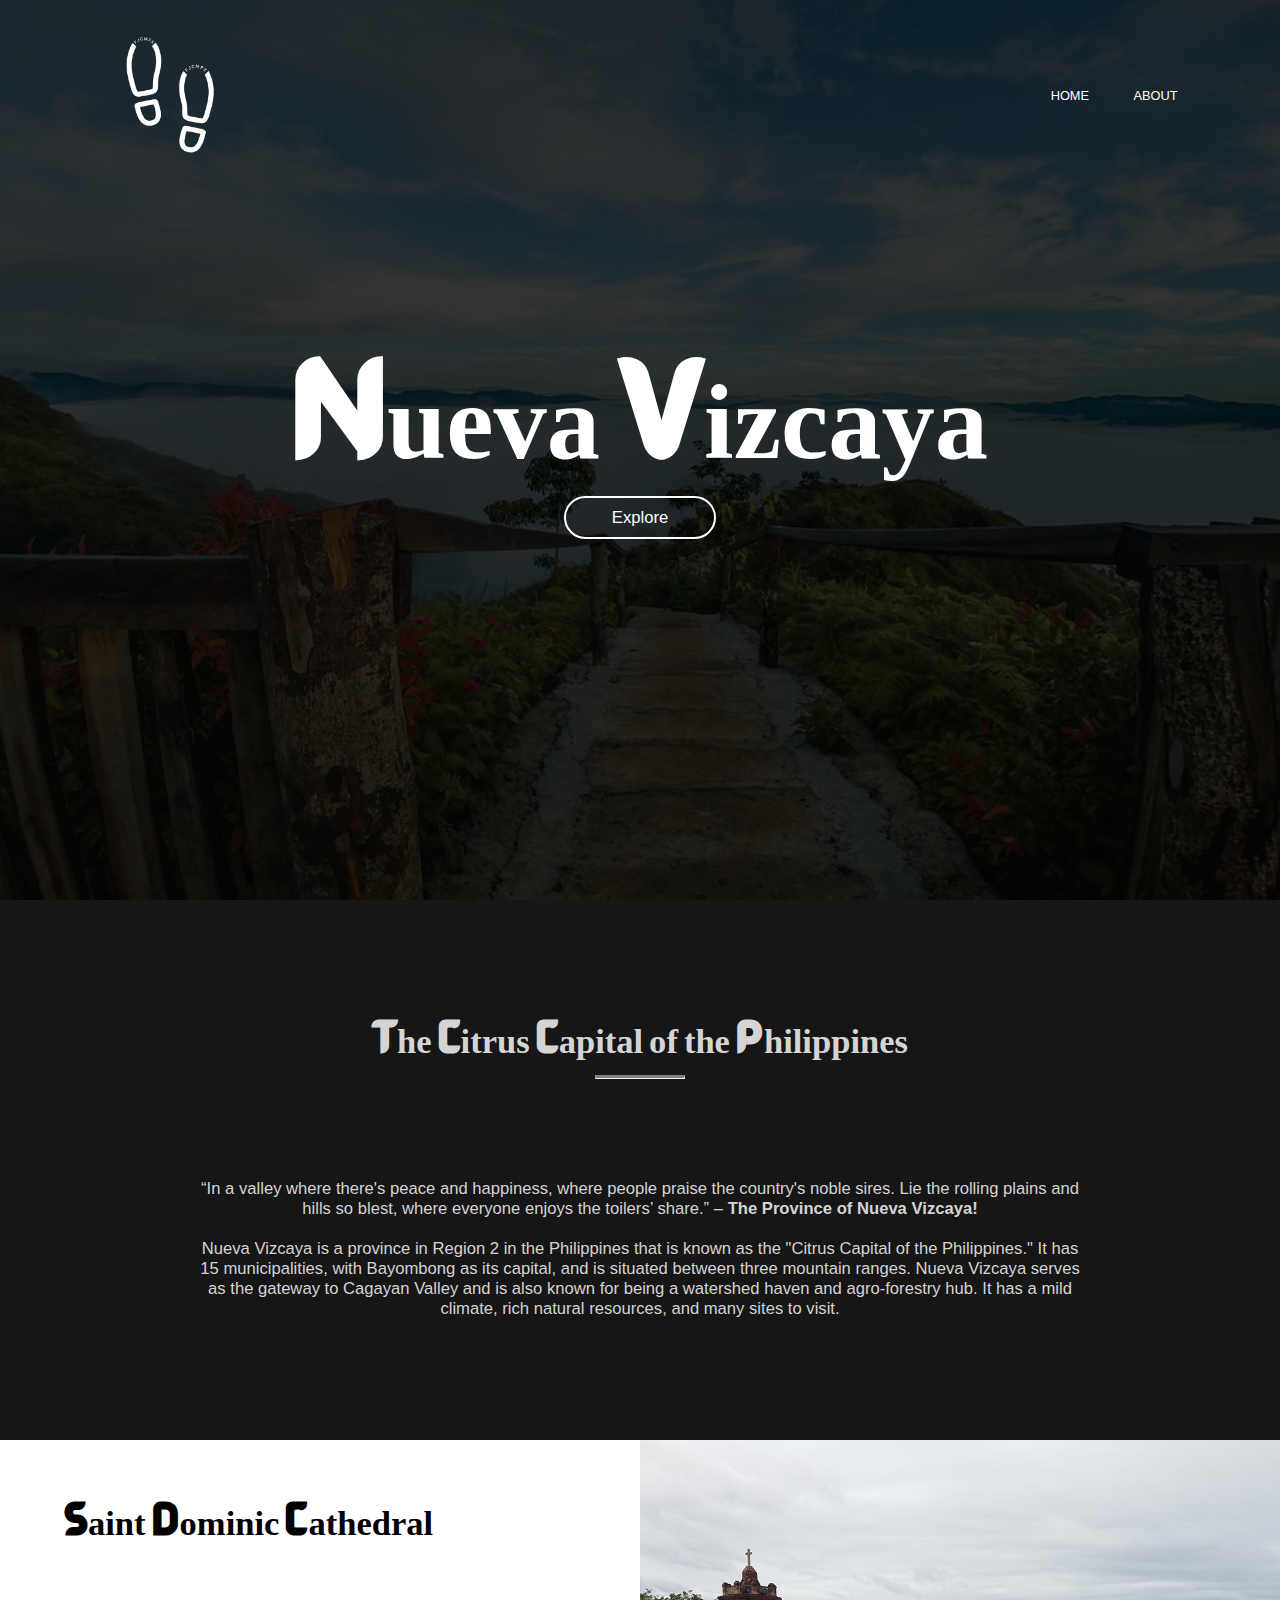
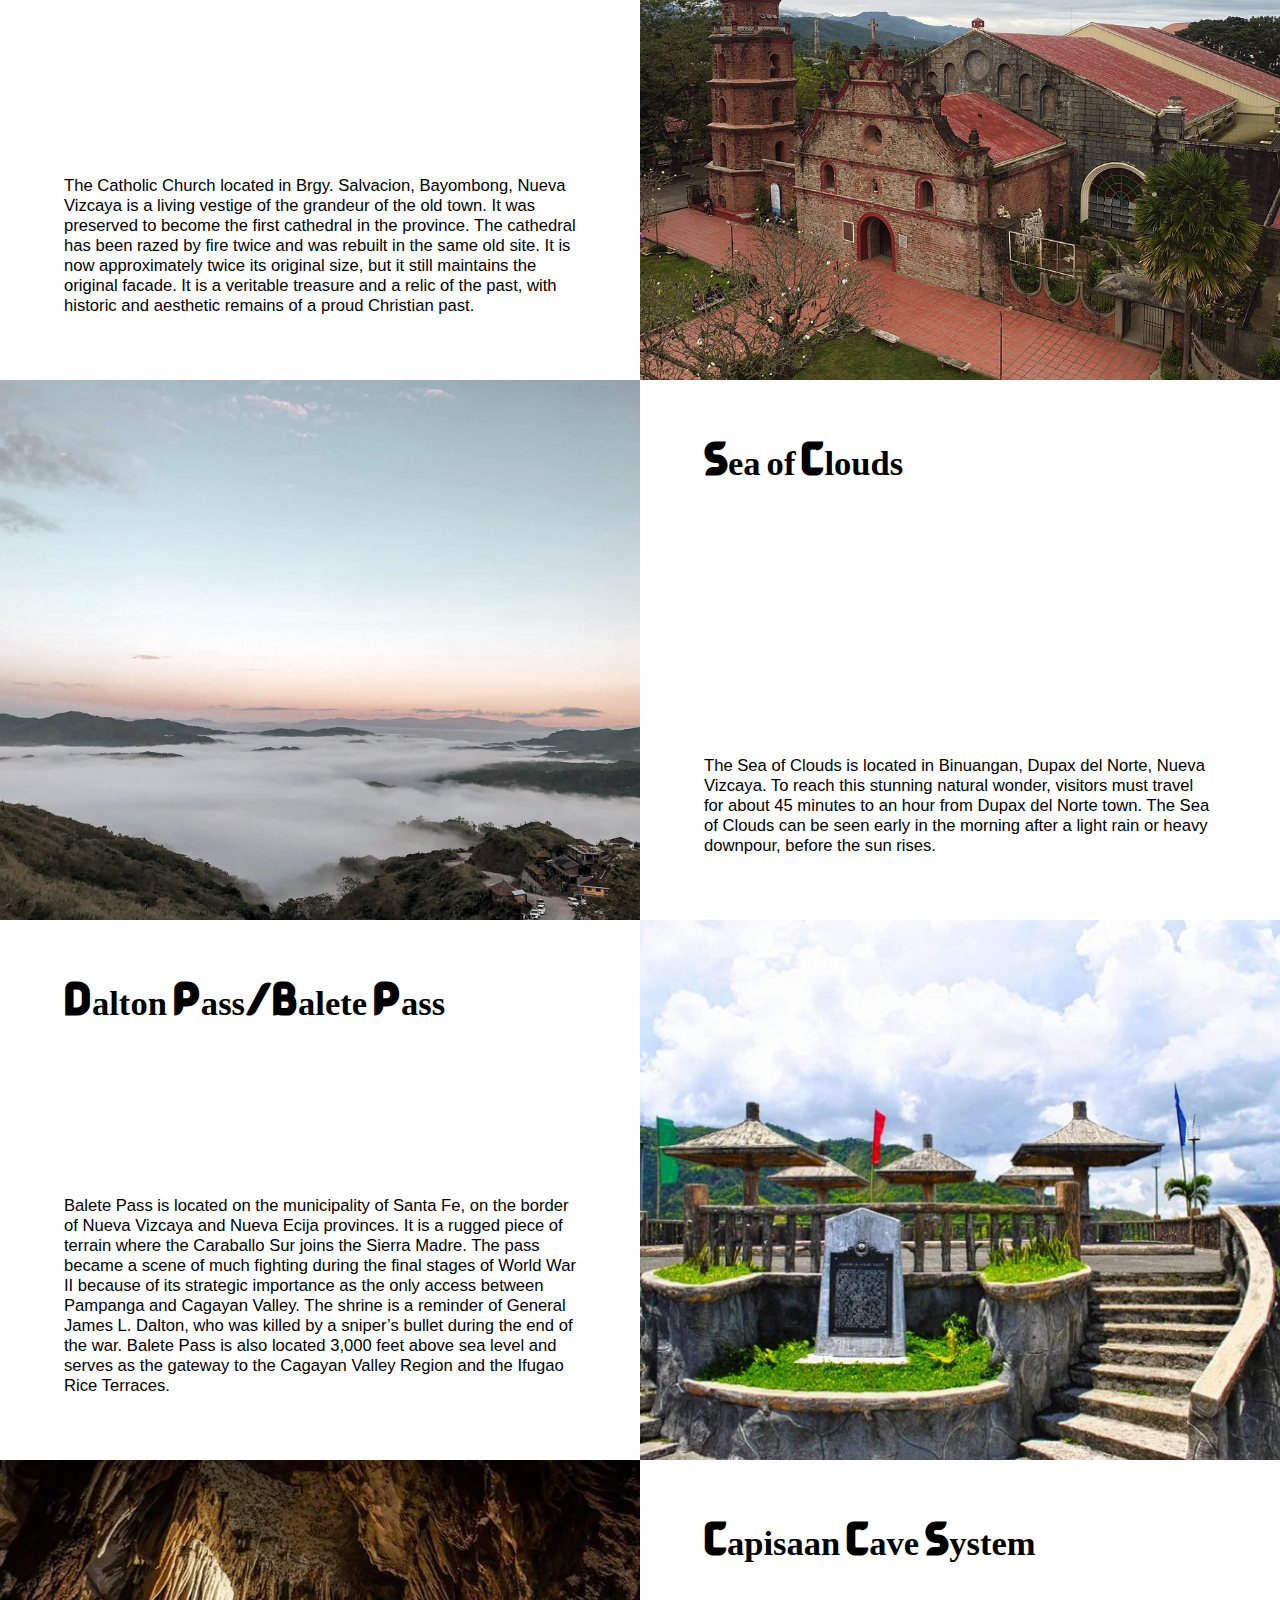
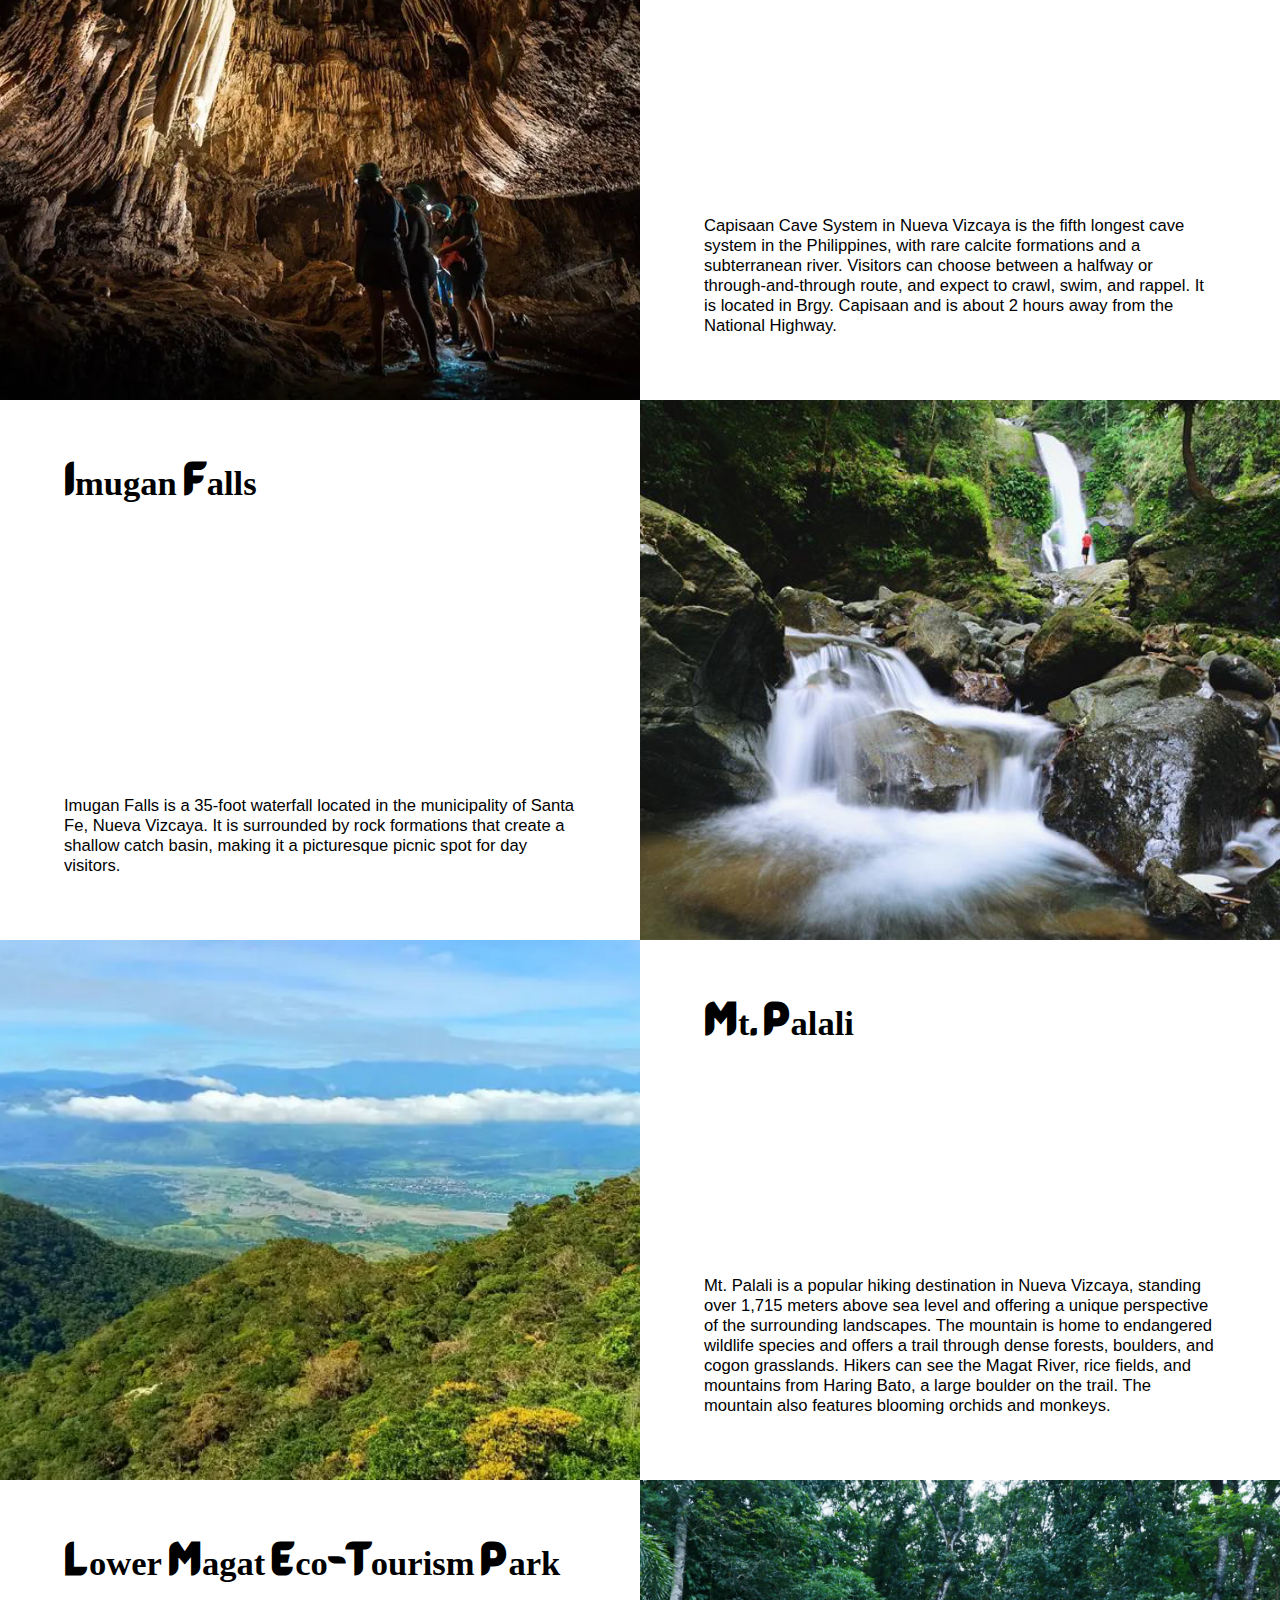
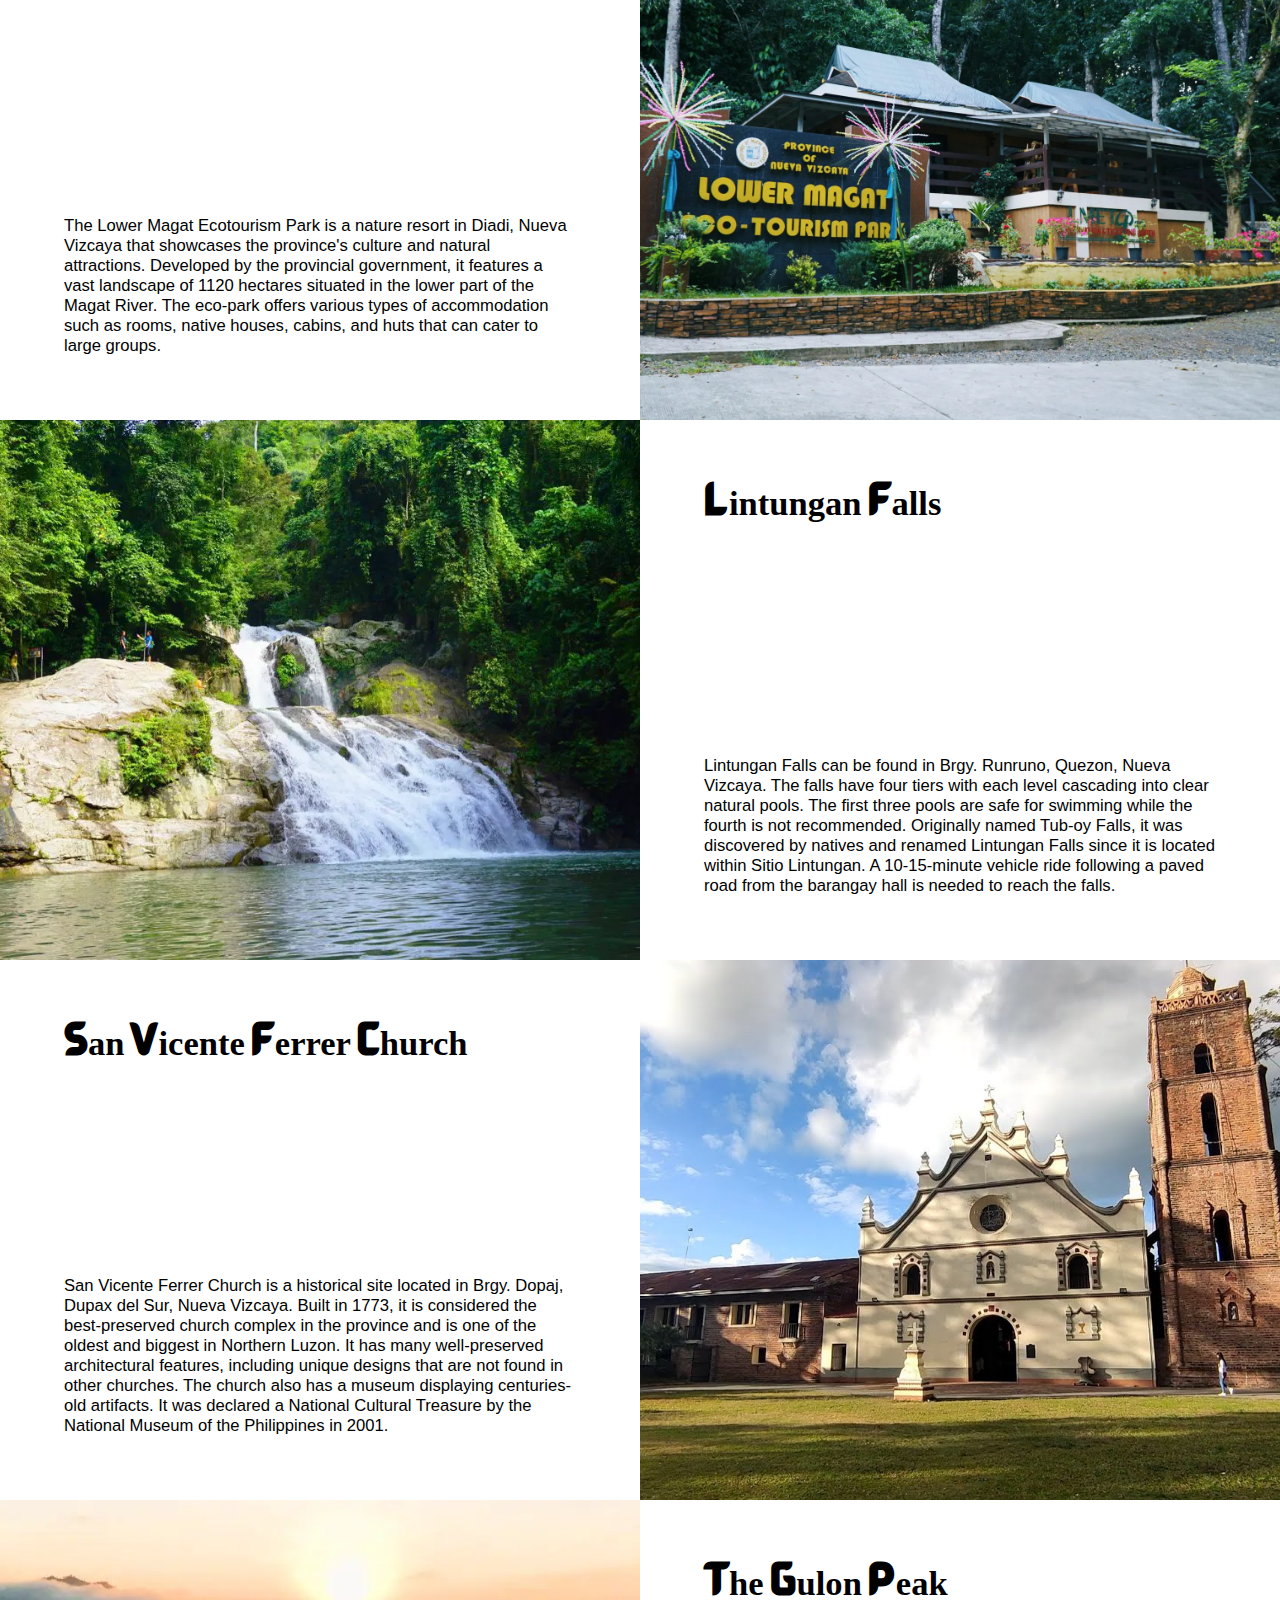
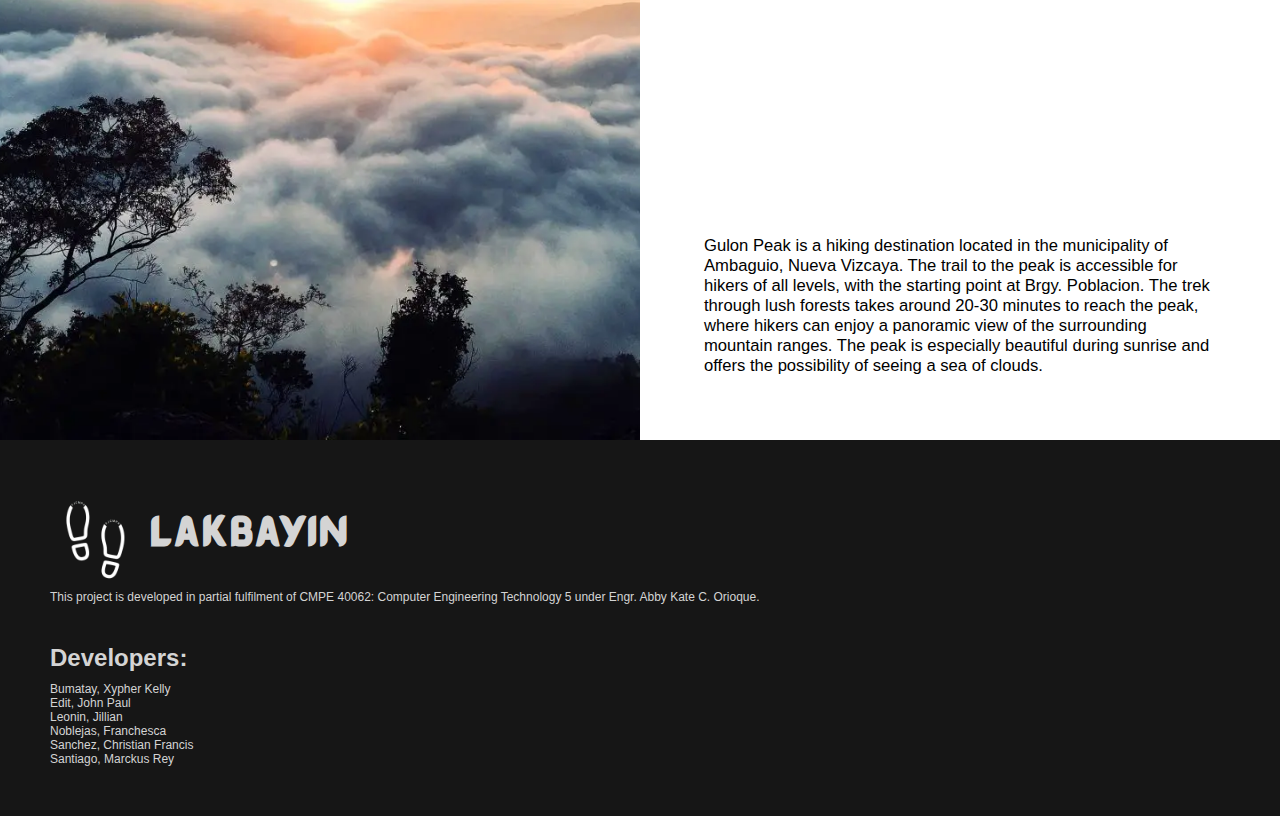
<file: nv.html>
<!DOCTYPE html>
<html lang="en">
<head>
    <meta charset="UTF-8">
    <meta http-equiv="X-UA-Compatible" content="IE=edge">
    <meta name="viewport" content="width=device-width, initial-scale=1.0">

    <link rel="icon" type="image/x-icon" href="images/LAKBAYIN BLACK LAYOUT.png">
    <link rel="stylesheet" href="nv.css">
    <title>LAKBAYIN - Nueva Vizcaya</title>
</head>
<body>

    <div class="hero">
        <!-- <img src="/images/bahaynijill.jpg" class="back-img"> -->
        <nav>
            <img src="images/lakbayinwhite.png" alt="">
            <ul>
                <li><a href="index.html">HOME</a></li>
                <li><a href="web.html">ABOUT</a></li>
            </ul>
        </nav>
        <div class="content">
            <h1>Nueva Vizcaya</h1>
            <a href="#sheeshplaces">Explore</a>
        </div>
    </div>

    <section class="sheeshplaces" id="sheeshplaces">
        <div class="rowvert">
            <h2>The Citrus Capital of the Philippines</h2>
            <hr>
            <div class="spacer50"></div>
                <p>
                    “In a valley where there's peace and happiness, where people praise the country's noble sires. Lie the rolling plains and hills so blest, where everyone enjoys the toilers’ share.” – <b>The Province of Nueva Vizcaya!</b> <br>
                   <br> Nueva Vizcaya is a province in Region 2 in the Philippines that is known as the "Citrus Capital of the Philippines." It has 15 municipalities, with Bayombong as its capital, and is situated between three mountain ranges. 
                    Nueva Vizcaya serves as the gateway to Cagayan Valley and is also known for being a watershed haven and agro-forestry hub. It has a mild climate, rich natural resources, and many sites to visit.
                </p>
        </div>
        <div class="sheshcont">
            <div class="row">
            <div class="col colleft">
                <h2>Saint Dominic Cathedral</h2>
                <p>The Catholic Church located in Brgy. Salvacion, Bayombong, Nueva Vizcaya is a living vestige of the grandeur of the old town. It was preserved to become the first cathedral in the province. The cathedral has been razed by fire 
                    twice and was rebuilt in the same old site. It is now approximately twice its original size, but it still maintains the original facade. It is a veritable treasure and a relic of the past, with historic and aesthetic remains of a proud Christian past.
                </p>
            </div>
            <div class="col colimg1"></div>
            </div>

            <div class="row">
                <div class="col colimg2"></div>
                <div class="col colright">
                    <h2>Sea of Clouds</h2>
                    <p>The Sea of Clouds is located in Binuangan, Dupax del Norte, Nueva Vizcaya. To reach this stunning natural wonder, visitors must travel for about 45 minutes to an hour from Dupax del Norte town. The Sea of Clouds can be seen early in the morning after a light rain or heavy downpour, before the sun rises.
                    </p>
                </div>
            </div>

            <div class="row">
                <div class="col colleft">
                    <h2>Dalton Pass/Balete Pass</h2>
                    <p>Balete Pass is located on the municipality of Santa Fe, on the border of Nueva Vizcaya and Nueva Ecija provinces. It is a rugged piece of terrain where the Caraballo Sur joins the Sierra Madre. The pass became a scene of much fighting during the final stages of World War II because of its strategic importance 
                        as the only access between Pampanga and Cagayan Valley. The shrine is a reminder of General James L. Dalton, who was killed by a sniper’s bullet during the end of the war. Balete Pass is also located 3,000 feet above sea level and serves as the gateway to the Cagayan Valley Region and the Ifugao Rice Terraces.
                    </p>
                </div>
                <div class="col colimg3"></div>
            </div>

            <div class="row">
                <div class="col colimg4"></div>
                <div class="col colright">
                    <h2>Capisaan Cave System</h2>
                    <p>Capisaan Cave System in Nueva Vizcaya is the fifth longest cave system in the Philippines, with rare calcite formations and a subterranean river. Visitors can choose between a halfway or through-and-through route, and expect to crawl, swim, and rappel. It is located in Brgy. Capisaan and is about 2 hours away from the National Highway.                        
                    </p>
                </div>
            </div>

            <div class="row">
                <div class="col colleft">
                    <h2>Imugan Falls</h2>
                    <p>Imugan Falls is a 35-foot waterfall located in the municipality of Santa Fe, Nueva Vizcaya. It is surrounded by rock formations that create a shallow catch basin, making it a picturesque picnic spot for day visitors.
                    </p>
                </div>
                <div class="col colimg5"></div>
            </div>

            <div class="row">
                <div class="col colimg6"></div>
                <div class="col colright">
                    <h2>Mt. Palali</h2>
                    <p>Mt. Palali is a popular hiking destination in Nueva Vizcaya, standing over 1,715 meters above sea level and offering a unique perspective of the surrounding landscapes. The mountain is home to endangered wildlife species and offers a trail through dense forests, boulders, and cogon grasslands. 
                        Hikers can see the Magat River, rice fields, and mountains from Haring Bato, a large boulder on the trail. The mountain also features blooming orchids and monkeys.
                    </p>
                </div>
            </div>

            <div class="row">
                <div class="col colleft">
                    <h2>Lower Magat Eco-Tourism Park</h2>
                    <p>The Lower Magat Ecotourism Park is a nature resort in Diadi, Nueva Vizcaya that showcases the province's culture and natural attractions. Developed by the provincial government, it features a vast landscape of 1120 hectares situated in the lower part of the Magat River. 
                        The eco-park offers various types of accommodation such as rooms, native houses, cabins, and huts that can cater to large groups.
                    </p>
                </div>
                <div class="col colimg7"></div>
            </div>

            <div class="row">
                <div class="col colimg8"></div>
                <div class="col colright">
                    <h2>Lintungan Falls</h2>
                    <p>Lintungan Falls can be found in Brgy. Runruno, Quezon, Nueva Vizcaya. The falls have four tiers with each level cascading into clear natural pools. The first three pools are safe for swimming while the fourth is not recommended. Originally named Tub-oy Falls, 
                        it was discovered by natives and renamed Lintungan Falls since it is located within Sitio Lintungan. A 10-15-minute vehicle ride following a paved road from the barangay hall is needed to reach the falls.
                    </p>
                </div>
            </div>

            <div class="row">
                <div class="col colleft">
                    <h2>San Vicente Ferrer Church</h2>
                    <p>San Vicente Ferrer Church is a historical site located in Brgy. Dopaj, Dupax del Sur, Nueva Vizcaya. Built in 1773, it is considered the best-preserved church complex in the province and is one of the oldest and biggest in Northern Luzon. 
                        It has many well-preserved architectural features, including unique designs that are not found in other churches. The church also has a museum displaying centuries-old artifacts. It was declared a National Cultural Treasure by the National Museum of the Philippines in 2001.
                    </p>
                </div>
                <div class="col colimg9"></div>
            </div>

            <div class="row">
                <div class="col colimg10"></div>
                <div class="col colright">
                    <h2>The Gulon Peak</h2>
                    <p>Gulon Peak is a hiking destination located in the municipality of Ambaguio, Nueva Vizcaya. The trail to the peak is accessible for hikers of all levels, with the starting point at Brgy. Poblacion. The trek through lush forests takes around 20-30 minutes to reach the peak, 
                        where hikers can enjoy a panoramic view of the surrounding mountain ranges. The peak is especially beautiful during sunrise and offers the possibility of seeing a sea of clouds.
                    </p>
                </div>
            </div>
        </div>
    </section>

    <footer>
        <div class="ftitle">
            <img src="images/lakbayinwhite.png" alt="">
            <h1>LAKBAYIN</h1>
        </div>
        
        <p>This project is developed in partial fulfilment of CMPE 40062: Computer Engineering Technology 5 under Engr. Abby Kate C. Orioque.</p>
        <div class="spacer20"></div>
        <h2>Developers: </h2>
        <div class="spacer5"></div>
        <ul>
            <li>Bumatay, Xypher Kelly</li>
            <li>Edit, John Paul</li>
            <li>Leonin, Jillian</li>
            <li>Noblejas, Franchesca</li>
            <li>Sanchez, Christian Francis</li>
            <li>Santiago, Marckus Rey</li>
        </ul>
    </footer>
</body>
</html>
</file>
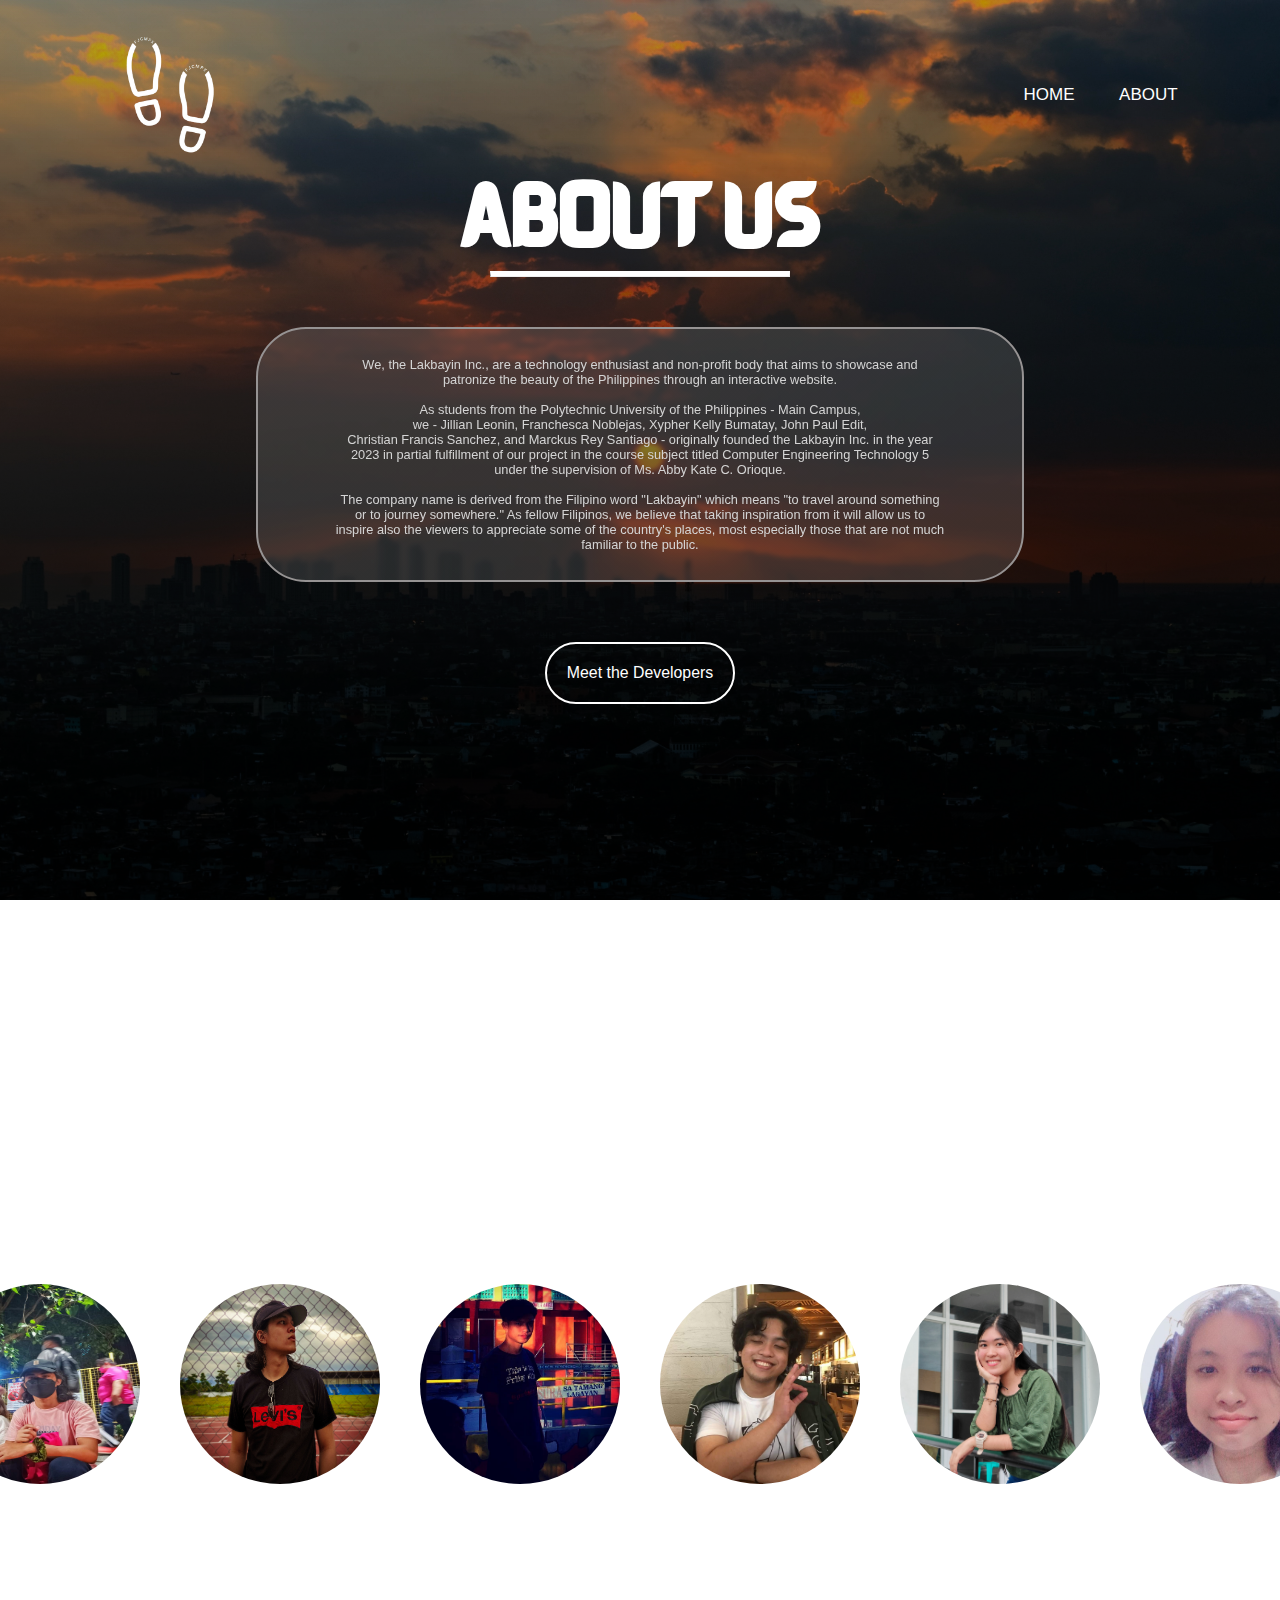
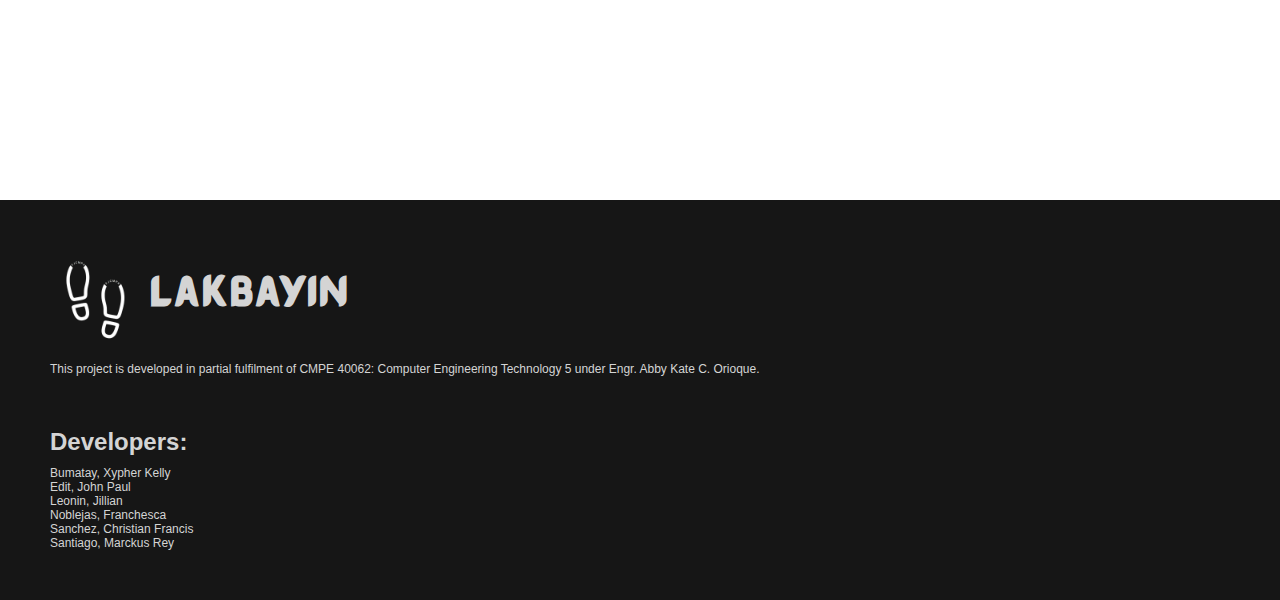
<file: web.html>
<!DOCTYPE html>
<html lang="en">
    <head>
        <meta charset="UTF-8">
        <meta http-equiv="X-UA-Compatible" content="IE=edge">
        <meta name="viewport" content="width=device-width, initial-scale=1.0">
        <title>LAKBAYIN</title>

        <link rel="icon" type="image/x-icon" href="images/mnlsun.jpg">
        <link rel="stylesheet" href="webstyle.css">
    </head>
    <body>
        <nav>
            <img src="images/lakbayinwhite.png" alt="">
            <ul>
                <li><a href="index.html">HOME</a></li>
                <li><a href=#>ABOUT</a></li>
            </ul>
        </nav>
        <div class="one" id="one">
           
            <h1>ABOUT US </h1>
            <hr>
            <div class="glass">
                <p class="aboutcontent">
                    We, the Lakbayin Inc., are a technology enthusiast and non-profit body that aims to showcase and patronize the beauty of the Philippines through an interactive website.
                    <br>
                    <br>
                    As students from the Polytechnic University of the Philippines - Main Campus,<br>
                    we - Jillian Leonin, Franchesca Noblejas, Xypher Kelly Bumatay, John Paul Edit, <br> Christian Francis Sanchez, and Marckus Rey Santiago -
                    originally founded the Lakbayin Inc. in the year 2023 in partial fulfillment of our project
                    in the course subject titled Computer Engineering Technology 5 
                    under the supervision of Ms. Abby Kate C. Orioque.
                    <br>
                    <br>
                    The company name is derived from the Filipino word "Lakbayin" which means "to travel around something or to journey somewhere." 
                    As fellow Filipinos, we believe that taking inspiration from it will allow us to inspire also the viewers to appreciate some of the country's places, 
                    most especially those that are not much familiar to the public. 
                </p>
            </div>
            
            <a href="#onepart" class="anch">Meet the Developers</a>
        </div>

        <div class="onepart" id="onepart">
            <div class="spacer30"></div>
            <h1>Introducing the Developers </h1>
            <div class="imageholder">
                
                
                <div class="photocard">
                    <img src="images\Edit.jpg" id="image"/>
                    <p class="tayo">John Edit<br></p>
                       <p>Content Writer</p>
                </div>
                <div class="photocard">
                    <img src="images\Xypher.jpg" id="image"/>
                    <p class="tayo">Xypher Bumatay<br></p>
                    <p>Content Writer</p>
                </div>
                <div class="photocard">
                    <img src="images\Sanch.jpg" id="image"/>
                    <p class="tayo">Christian Sanchez<br></p>
                        <p>Developer</p>
                </div>
                <div class="photocard">
                    <img src="images\Marckus.png" id="image"/>
                    <p class="tayo">Marckus Santiago<br></p>
                        <p>Lead Developer</p>
                </div>
                <div class="photocard">
                    <img src="images\Jillian.jpeg" id="image"/>
                    <p class="tayo">Jillian Leonin<br></p>
                        <p>Content Writer</p>
                </div>
                <div class="photocard">
                    <img src="images\chesca.jpg" id="image"/>
                    <p class="tayo">Franchesca Noblejas<br></p>
                        <p>Developer</p>
                </div>          
            </div>
            <div class="spacer30"></div>
        </div>

    </body>
    <footer>
        <div class="ftitle">
            <img src="images/lakbayinwhite.png" alt="">
            <h1>LAKBAYIN</h1>
        </div>
        
        <p>This project is developed in partial fulfilment of CMPE 40062: Computer Engineering Technology 5 under Engr. Abby Kate C. Orioque.</p>
        <div class="spacer20"></div>
        <h2>Developers: </h2>
        <div class="spacer5"></div>
        <ul>
            <li>Bumatay, Xypher Kelly</li>
            <li>Edit, John Paul</li>
            <li>Leonin, Jillian</li>
            <li>Noblejas, Franchesca</li>
            <li>Sanchez, Christian Francis</li>
            <li>Santiago, Marckus Rey</li>
        </ul>
    </footer>
</html>
</file>
<file: nv.css>
html {
    scroll-behavior: smooth;
  }
*{
    margin: 0;
    padding: 0;
    box-sizing: border-box;
    font-family: Arial, Helvetica, sans-serif;
}
@font-face{
    font-family: barabara;
    src: url(fonts/BARABARA-final.ttf);
}
.hero{
    width: 100%;
    height: 100vh;
    background-image: linear-gradient(rgba(0, 0, 0, 0.8),rgba(0,0,0,0.8)),
    url("images/bahaynijill.jpg");
    background-position: center;
    background-repeat: no-repeat;
    background-size: cover;
    background-attachment: fixed;
    position: relative;
    padding: 0 5%;
    display: flex;
    align-items: center;
    justify-content: center;
}
.hero img{
    width: 150px;
}
nav{
    width: 100%;
    position: absolute;
    top: 0;
    left: 0;
    padding: 20px 8%;
    display: flex;
    align-items: center;
    justify-content: space-between;
}
nav ul li{
    list-style: none;
    display: inline-block;
    margin-left: 40px;
}
nav ul li a{
    text-decoration: none;
    color: #fff;
    font-size: 1vw;
    transition: 0.5s;
}
nav ul li a:hover{
    border: 2px solid #fff;
    color: #000;
    background-color: #fff;
    padding: 0.52vw;
    border-radius: 20px;
    letter-spacing: 3px;
}
.content h1:hover{
    -webkit-text-stroke: 2px #fff;
    color: transparent;
}

.content{
    text-align: center;
}
.content h1{
    font-family: barabara;
    font-size: 8.32vw;
    color: #fff;
    font-weight: 600;
    transition: 0.5s;
}
.content a{
    text-decoration: none;
    display: inline-block;
    color: #fff;
    font-size: 1.3vw;
    border: 2px solid #fff;
    padding: 0.73vw 3.6vw;
    border-radius: 50px;
    transition: 0.5s;
}
.content a:hover{
    text-decoration: none;
    display: inline-block;
    background-color: #fff;
    color: #000;
    font-size: 1.3vw;
    border: 2px solid #fff;
    padding: 0.8vw 4vw;
    border-radius: 50px;
}
.back-img{
    position: absolute;
    right: 0;
    bottom: 0;
    z-index: -1;
}
@media (min-aspect-ratio: 16/9){
    .back-img{
        width: 100%;
        height: auto;
    }
}
@media (max-aspect-ratio: 16/9){
    .back-img{
        width: auto;
        height: 100%;
    }
}
.sheeshplaces{
    display: flex;
    flex-direction: column;
}
.sheshcont{
    background: linear-gradient(0deg, 
    rgba(255, 255, 255, 0.85), 
    rgba(255, 255, 255, 0.85)),
    url(images/mgadamo.jpg);
    background-position: center;
    background-repeat: no-repeat;
    background-size: cover;
    background-attachment: fixed;
}
.introtosheesh{
    display: flex;
    flex-direction: column;
    justify-content: center;
    height: 60vh;
    padding-left: 5%;
    padding-right: 20%;
}
.introtosheesh h2{
    /* 52px */
    font-size: 2.7vw;
    margin-bottom: 10px;
}
.introtosheesh p{
    font-size: 1.3vw;
}
.row{
    display: flex;
    flex-direction: row;
    height: 60vh;
}
.rowvert{
    display: flex;
    flex-direction: column;
    height: 60vh;
    justify-content: center;
    align-items: center;
    text-align: center;
    padding-left: 15%;
    padding-right: 15%;
    background-color: rgb(22, 22, 22);
    color: rgb(212, 212, 212);
}
.rowvert hr{
    width: 10%;
    border-top: 3px solid;
}
.spacer50{
    padding: 50px;
}
.col{
    display: flex;
    flex-direction: column;
    align-items: flex-start;
    justify-content: space-between;
    width: 50%;
    padding: 5%;
}
.sheeshplaces h2{
    font-family: barabara;
    font-size: 2.7vw;
    margin-bottom: 10px;
    transition: 0.5s;
}
.sheeshplaces h2:hover{
    -webkit-text-stroke: 1px #fff;
    color: transparent;
}
.col h2{
    font-family: barabara;
    font-size: 2.7vw;
    margin-bottom: 10px;
    transition: 0.5s;
}
.col h2:hover{
    -webkit-text-stroke: 1px rgb(0, 0, 0);
    color: transparent;
}
.sheeshplaces p{
    font-size: 1.3vw;
}
.spacer{
    padding: 15px;
}
.colimg1{
    background: url(images/stdomcath.jpg);
    background-position: center;
    background-repeat: no-repeat;
    background-size: cover;
}

.colimg2{
    background: url(images/SeaofClouds1.jpg);
    background-position: center;
    background-repeat: no-repeat;
    background-size: cover;
}
.colimg3{
    background: url(images/balete-pass2.webp);
    background-position: center;
    background-repeat: no-repeat;
    background-size: cover;
}
.colimg4{
    background: url(images/capisaan.webp);
    background-position: center;
    background-repeat: no-repeat;
    background-size: cover;
}
.colimg5{
    background: url(images/imugan.jpg);
    background-position: center;
    background-repeat: no-repeat;
    background-size: cover;
}
.colimg6{
    background: url(images/palali.webp);
    background-position: center;
    background-repeat: no-repeat;
    background-size: cover;
}
.colimg7{
    background: url(images/magat.webp);
    background-position: center;
    background-repeat: no-repeat;
    background-size: cover;
}
.colimg8{
    background: url(images/lintu.webp);
    background-position: center;
    background-repeat: no-repeat;
    background-size: cover;
}
.colimg9{
    background: url(images/sanvicente.jpg);
    background-position: center;
    background-repeat: no-repeat;
    background-size: cover;
}
.colimg10{
    background: url(images/gulon.webp);
    background-position: center;
    background-repeat: no-repeat;
    background-size: cover;
}
footer{
    display: flex;
    flex-direction: column;
    justify-content: space-between;
    background-color: rgb(22, 22, 22);
    color: rgb(212, 212, 212);
    padding: 50px;
}
.ftitle{
    display: flex;
    flex-direction: row;
    align-items: center;
}
.ftitle h1{
    font-family: barabara;
    letter-spacing: 3px;
}
.ftitle img{
    width: 100px;
}
footer p{
    font-size: 12px;
}
footer li{
    list-style: none;
}
.spacer5{
    padding: 5px;
}
.spacer20{
    padding: 20px;
}
footer ul li{
    font-size: 12px;
}
</file>
<file: webstyle.css>
html {
    scroll-behavior: smooth;
    background-image: url(images/mnlsun.jpg), linear-gradient(rgba(12,3,51,0.3),rgba(0,0,0,0.8));
    background-position: center;
    background-repeat: no-repeat;
    background-size: cover;
    background-blend-mode: overlay;
    background-attachment: fixed;
}
*{
    margin: 0;
    padding: 0;
    box-sizing: border-box;
    font-family: Helvetica, sans-serif;
}
@font-face{
    font-family: barabara;
    src: url(fonts/BARABARA-final.ttf);
}
nav{
    width: 100%;
    position: absolute;
    top: 0;
    left: 0;
    padding: 20px 8%;
    display: flex;
    align-items: center;
    justify-content: space-between;
    z-index: 2;

}
nav ul li{
    list-style: none;
    display: inline-block;
    flex-direction: row;
    margin-left: 40px;
    align-items: flex-start;
}
nav ul li a{
    text-decoration: none;
    color: #fff;
    font-size: 17px;
    transition: 0.5s;
}
nav ul li a:hover{
    border: 2px solid #fff;
    color: #000;
    background-color: #fff;
    padding: 10px;
    border-radius: 20px;
    letter-spacing: 3px;
}
nav img{
    width: 150px;
}
.one{
    width: 100%;
    height: 100vh;
    position: relative;
    display: flex;
    flex-direction: column;
    justify-content: center;
    align-items: center;
    box-sizing: border-box;
    overflow: hidden;
    text-align: center;
}

.one h1{
    font-family: barabara;
    font-size: 5.32vw;
    color: #fff;
    font-weight: 600;
    transition: 0.5s;
}
.one a{
    text-decoration: none;
    display: inline-block;
    color: #fff;
    font-size: 1.24vw;
    border: 2px solid #fff;
    border-radius: 50px;
    margin-top: 20px;
    transition: 0.5s;
    padding: 20px;
}
.one a:hover{
    color: #000;
    background-color: #fff;
    border: 2px solid #fff;
    border-radius: 50px;
    padding: 0.7vw;
}
.one h1:hover{
    -webkit-text-stroke: 2px #fff;
    color: transparent;
}
.one hr{
    width: 300px;
    border-top: 5px solid #fff;
}
.glass{
    border: 2px solid #969393;
    margin-left: 20%;
    margin-right: 20%;
    border-radius: 50px;
    background: linear-gradient(rgba(173, 173, 173, 0.2),rgba(173, 173, 173, 0.2));
    backdrop-filter: blur(2px);
    margin-top: 50px;
    margin-bottom: 40px;
}
.aboutcontent {
    font-size: 1vw;
    color: rgb(212, 212, 212);
    text-align: center;
    align-items: center;
    justify-content: center;
    padding-left: 10%;
    padding-right: 10%;
    padding-top: 15px;
    padding-bottom: 15px;
}
.onepart{
    display: flex;
    flex-direction: column;
    justify-content: space-evenly;
    align-items: center;
    height: 100vh;
}
.onepart h1{
    text-align: center;
    font-size: 3vw;
    font-family: barabara;
    transition: 0.5s;
    color: #fff;
}
.onepart h1:hover{
    -webkit-text-stroke: 2px #fff;
    color: transparent;
}
p {
    display: block;
    margin-block-start: 1em;
    margin-block-end: 1em;
    margin-inline-start: 0px;
    margin-inline-end: 0px;
}
.nameholder{
    display: flex;
    flex-direction: row;
    justify-content: space-evenly;
    align-items: center;
    color: #fff;
    
}
.imageholder{
    display: flex;
    flex-direction: row;
}
.photocard p{
    text-align: center;
    color: #fff;
    font-size: 1vw;
}
.tayo{
    font-family: barabara;
}
#image{
    border-radius: 50%;
    width: 200px;
    height: 200px;
    display: inline-block;
    background-repeat: no-repeat;
    background-position: center center;
    background-size: cover;
    margin-right: 20px;
    margin-left: 20px;
}
.spacer30{
    padding: 30px;
}
footer{
    display: flex;
    flex-direction: column;
    justify-content: space-between;
    background-color: rgb(22, 22, 22);
    color: rgb(212, 212, 212);
    padding: 50px;
}
.ftitle{
    display: flex;
    flex-direction: row;
    align-items: center;
}
.ftitle h1{
    font-family: barabara;
    letter-spacing: 3px;
}
.ftitle img{
    width: 100px;
}
footer p{
    font-size: 12px;
}
footer li{
    list-style: none;
}
.spacer5{
    padding: 5px;
}
.spacer20{
    padding: 20px;
}
footer ul li{
    font-size: 12px;
}
</file>
